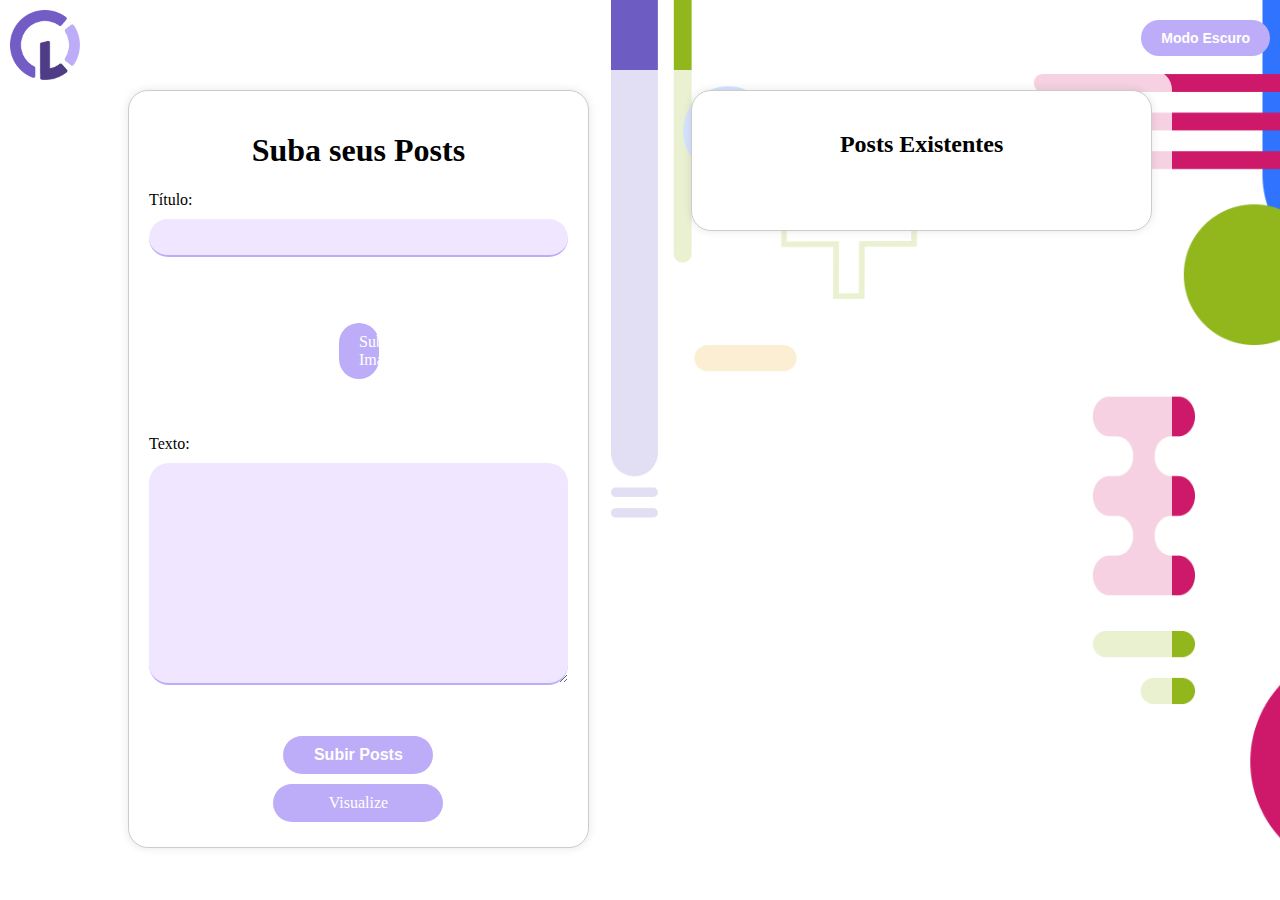
<file: subir-posts/index.html>
<!DOCTYPE html>
<html lang="pt-BR">
<head>
    <meta charset="UTF-8">
    <meta name="viewport" content="width=device-width, initial-scale=1.0">
    <title>Subir Post</title>
    <link rel="stylesheet" href="styles.css">
    <link rel="icon" href="/img/LOGO ANIMADA 1.png" type="image/png">
</head>
<body>
    <!-- Botão para alternar o modo -->
    <button id="toggleMode" class="botao-modo">Modo Escuro</button>
 
    <!-- Adiciona a logo no canto superior esquerdo -->
    <div class="logo">
        <a href="https://co.labbs.com.br/" target="_blank">
        <img src="/img/LOGO ANIMADA 1.png" alt="Logo">
        </a>
    </div>
 
    <div class="container">
        <!-- Seção de formulário movida para a esquerda -->
        <div class="left">
            <div class="card">
                <h1>Suba seus Posts</h1>
                <form id="postForm">
                    <!-- Campo para o título do post -->
                    <label for="title">Título:</label>
                    <input type="text" id="title" name="title" required><br><br>
                   
                    <!-- Campo para upload de imagens -->
                    <label for="image">Subir Imagens/GIFs</label>
                    <input type="file" id="image" name="image" accept="image/*" multiple><br><br>
                   
                    <!-- Campo para o conteúdo do post -->
                    <label for="content">Texto:</label>
                    <textarea id="content" name="content" required class="txt-post"></textarea><br><br>
                   
                    <!-- Botão para subir o post -->
                    <button type="submit" class="botao-subir">Subir Posts</button>
                    <!-- Link para exibir posts -->
                    <a href="/exibir-posts/posts.html" class="botao" target="_blank">Visualize</a>
                </form>
            </div>
        </div>
        <!-- Seção de posts existentes movida para a direita -->
        <div class="right">
            <div class="card">
                <h2>Posts Existentes</h2>
                <!-- Lista de posts existentes -->
                <ul id="postList"></ul>
            </div>
        </div>
    </div>
    <h2 class="direito">CRIADO POR Felipe Monteiro Silveira e Gabriela </h2>
 
    <!-- Modal para edição de posts -->
    <div id="editModal" style="display:none;">
        <h2>Editar Post</h2>
        <form id="editForm">
            <label for="editTitle">Título:</label>
            <input type="text" id="editTitle" name="editTitle" required><br><br>
           
            <label for="editImage" class="btn-upload">Subir Imagens/GIFs</label>
            <input type="file" id="image" name="image" accept="image/*" multiple>
   
            <label for="editContent">Texto:</label>
            <textarea id="editContent" name="editContent" required class="input-edit"></textarea><br><br>
           
            <button type="submit" class="btn-salvar-edicao">Salvar Alterações</button>
            <button type="button" onclick="closeEditModal()" class="btn-fechar-edicao">Fechar</button>
        </form>
    </div>
   
 
    <!-- Inclusão do script JavaScript -->
    <script src="script.js"></script>
</body>
</html>
</file>
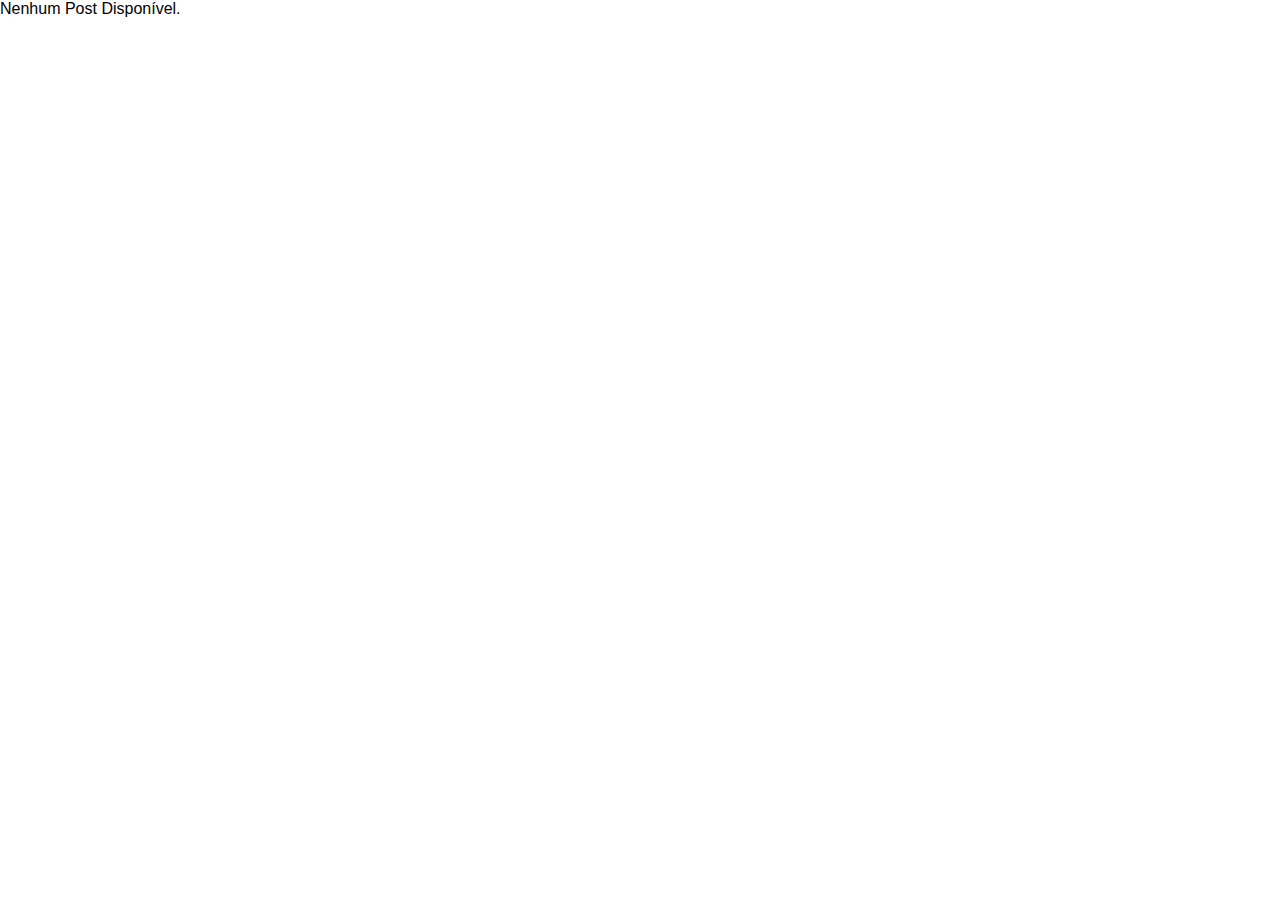
<file: exibir-posts/posts.html>
<!DOCTYPE html>
<html lang="pt-BR">
<head>
    <meta charset="UTF-8">
    <meta name="viewport" content="width=device-width, initial-scale=1.0">
    <title>Carrossel de Posts</title>
    <link rel="icon" href="/img/LOGO ANIMADA 1.png" type="image/png">
    <link rel="stylesheet" href="posts.css">
</head>
<body>
    <section class="containerproje">
        <div class="carousel" id="carousel">
            <!-- Os posts serão inseridos aqui -->
        </div>
    </section>
    <script src="posts.js"></script>
</body>
</html>
</file>
<file: subir-posts/styles.css>
/* Estilo geral do corpo */
body {
    font-family: Arial, sans-serif;
    display: flex;
    justify-content: center;
    align-items: center; /* Centraliza verticalmente */
    height: 100vh;
    margin: 0;
    background-image: url('/img/Capa Branca.png'); /* Imagem de fundo para o modo claro */
    background-size: cover; /* Cobre toda a área */
    background-position: center; /* Centraliza a imagem */
    background-attachment: fixed; /* Fixa a imagem de fundo */
    background-repeat: no-repeat; /* Não repete a imagem */
    font-family: "BancodoBrasil Titulos";
}
 
/* Estilo para o modo escuro */
body.dark-mode {
    background-image: url('/img/Capa Preta.png'); /* Imagem de fundo para o modo escuro */
    color: #ffffff;
}
 
/* Estilo para a logo */
.logo {
    position: absolute;
    top: 10px;
    left: 10px;
}
.logo img {
    width: 70px; /* Diminui o tamanho da logo */
}
 
/* Container principal */
.container {
    display: flex;
    width: 80%;
    justify-content: space-between;
    height: 80%; /* Ajusta a altura do container */
    background-color: rgba(255, 255, 255, 0.8); /* Fundo branco semi-transparente */
    border-radius: 20px; /* Bordas arredondadas */
    padding: 20px; /* Espaçamento interno */
}
 
/* Estilo para o modo escuro */
body.dark-mode .container {
    background-color: rgba(18, 18, 18, 0.8); /* Fundo escuro semi-transparente */
}
 
/* Estilo para as seções esquerda e direita */
.left, .right {
    width: 45%;
}
 
/* Estilo para o card */
.card {
    border: 1px solid #ccc;
    padding: 20px;
    border-radius: 20px;
    box-shadow: 0 0 10px rgba(0, 0, 0, 0.1);
    display: flex;
    flex-direction: column;
    justify-content: center; /* Centraliza o conteúdo horizontalmente */
    align-items: center; /* Centraliza o conteúdo verticalmente */
    background-color: #fff; /* Fundo branco */
}
 
.txt-post{
    height: 200px;
}
 
 
/* Estilo para o modo escuro */
body.dark-mode .card {
    background-color: #072739; /* Fundo escuro */
    border-color: #072739; /* Borda escura */
}
 
/* Estilo para o formulário */
form {
    display: flex;
    flex-direction: column;
    width: 100%; /* Garante que o formulário ocupe toda a largura do card */
}
 
/* Estilo para inputs, textarea e botões */
input, textarea, button {
    margin: 10px 0;
    padding: 5px;
    font-size: 14px;
    border-radius: 20px;
}
 
/* Estilo específico para inputs */
input[type="text"], textarea {
    border: none; /* Remove bordas padrão */
    border-bottom: 2px solid #BDADF9; /* Adiciona linha roxa embaixo */
    padding: 10px; /* Adiciona espaçamento interno */
    outline: none; /* Remove o contorno ao focar */
    background-color: #f0e6ff; /* Adiciona cor de fundo */
}
 
/* Estilo para o modo escuro */
body.dark-mode input[type="text"], body.dark-mode textarea {
    background-color: #444444; /* Fundo escuro */
    color: #ffffff; /* Texto branco */
}
 
/* Estilo para o botão */
.botao {
    display: inline-block;
    padding: 10px 20px;
    width: 130px; /* Diminui a largura do botão */
    color: #fff;
    background-color: #BDADF9;
    border: none;
    border-radius: 20px;
    text-align: center;
    text-decoration: none;
    transition: background-color 0.3s ease;
    margin: 5px auto;
    font-size: 16px;
   
}
 
.botao-subir {
    display: inline-block;
    padding: 10px 20px;
    width: 150px; /* Diminui a largura do botão */
    color: #fff;
    background-color: #BDADF9;
    border: none;
    border-radius: 20px;
    text-align: center;
    text-decoration: none;
    transition: background-color 0.3s ease;
    margin: 5px auto; /* Centraliza o botão e adiciona margem acima e abaixo */
    font-size: 16px;
    font-weight: bold;
}
 
/* Estilo para o botão de apagar */
button.delete {
    background-color: #BDADF9;
    color: #fff;
    border: none;
    border-radius: 20px;
    padding: 10px 20px;
    cursor: pointer;
    margin-left: 10px;
    font-weight: bold;
    transition: transform 0.3s ease, background-color 0.3s ease; /* Animação */
}
 
/* Estilo para o botão ao passar o mouse */
.botao:hover {
    background-color: #6D5CC2;
    transform: scale(1.1); /* Animação de aumento */
}
 
.botao-subir:hover {
    background-color: #6D5CC2;
    transform: scale(1.1); /* Animação de aumento */
}
 
button.delete:hover {
    background-color: #6D5CC2; /* Cor ao passar o mouse */
    transform: scale(1.1); /* Animação de aumento */
}
 
/* Estilo para o input de arquivo */
input[type="file"] {
    display: none;
}
 
label[for="image"] {
    display: inline-block;
    padding: 10px 20px;
    background-color: #BDADF9;
    color: white;
    border-radius: 20px;
    cursor: pointer;
    transition: background-color 0.3s ease, transform 0.3s ease;
    margin: 20px 190px; /* Adiciona margem acima e abaixo */
    text-align: center;
}
 
label[for="image"]:hover {
    background-color: #6D5CC2;
    transform: scale(1.05);
}
 
.direito {
    color: #ffffff;
    position: absolute;
    align-items: center;
    margin-top: 350px;
    opacity: 0.0;
}
 
/* Estilo para o botão de modo */
.botao-modo {
    font-weight: bold;
    position: absolute;
    top: 10px;
    right: 10px;
    padding: 10px 20px;
    background-color: #BDADF9;
    color: white;
    border: none;
    border-radius: 20px;
    cursor: pointer;
    transition: background-color 0.3s ease;
}
 
.botao-modo:hover {
    background-color: #6D5CC2;
}
 
#editModal {
    position: fixed;
    top: 50%;
    left: 50%;
    transform: translate(-50%, -50%);
    background-color: #BDADF9;
    padding: 20px;
    border: 1px solid #BDADF9;
    border-radius: 10px;
    box-shadow: 0 0 10px rgba(0, 0, 0, 0.9);
    z-index: 1000;
    width: 90%;
    max-width: 800px;
    box-sizing: border-box; /* Inclui padding e border na largura total */
    font-family: "BancodoBrasil Titulos";
}
 
/* Estilo para o modo escuro */
body.dark-mode #editModal {
    background-color: #072739; /* Fundo escuro */
    border-color: #072739; /* Borda escura */
}
 
.input-edit {
    height: 200px;
    width: 100%;
    box-sizing: border-box; /* Inclui padding e border na largura total */
}
 
.txt-edit {
    position: relative;
    margin-right: 0;
    width: 100%;
    max-height: 200px;
    box-sizing: border-box; /* Inclui padding e border na largura total */
}
 
.btn-fechar-edicao, .btn-salvar-edicao{
    font-family: "BancodoBrasil Titulos";
    background-color: #6D5CC2;
    color: #fff;
    border: none;
    border-radius: 20px;
    padding: 10px 20px;
    cursor: pointer;
    font-weight: bold;
    transition: transform 0.3s ease, background-color 0.3s ease; /* Animação */
    margin: 10px 0;
    width: 100%;
    box-sizing: border-box; /* Inclui padding e border na largura total */
}
 
button.edit{
    background-color: #BDADF9;
    color: #fff;
    border: none;
    border-radius: 20px;
    padding: 10px 20px;
    cursor: pointer;
    font-weight: bold;
    transition: transform 0.3s ease, background-color 0.3s ease; /* Animação */
    margin: 10px 0;
    width: 100%;
    box-sizing: border-box; /* Inclui padding e border na largura total */
}
 
 
.btn-fechar-edicao:hover, .btn-salvar-edicao:hover, button.edit:hover {
    background-color: #a189fa; /* Cor ao passar o mouse */
    transform: scale(1.1); /* Animação de aumento */
}
 
button.edit:hover {
    background-color: #6D5CC2; /* Cor ao passar o mouse */
    transform: scale(1.1); /* Animação de aumento */
}
 
 
#editModal h2 {
    font-family: "BancodoBrasil Titulos";
    margin-top: 0;
    text-align: center;
}
 
/* Estilo para o botão de upload */
.btn-upload {
    display: inline-block;
    padding: 10px 20px;
    background-color: #6D5CC2;
    color: white;
    border-radius: 20px;
    cursor: pointer;
    transition: background-color 0.3s ease, transform 0.3s ease;
    text-align: center;
    margin: 10px 0;
    width: 100%;
    box-sizing: border-box; /* Inclui padding e border na largura total */
}
 
.btn-upload:hover {
    background-color: #a189fa;
    transform: scale(1.05);
}
 
/* Media Queries para Responsividade */
@media (min-width: 768px) {
    #editModal {
        font-family: "BancodoBrasil Titulos";
        padding: 20px 40px;
    }
    .btn-fechar-edicao, .btn-salvar-edicao, button.edit, .btn-upload {
        width: auto;
        margin: 10px 5px;
    }
}
</file>
<file: exibir-posts/posts.css>
@import url('https://fonts.googleapis.com/css2?family=Noto+Sans:ital,wght@0,400;0,700;1,400&display=swap');

* {
    margin: 0;
    padding: 0;
    box-sizing: border-box;
}

body, html {
    width: 100%;
    height: 100%;
    overflow: hidden; /* Evita barras de rolagem */
    font-family: 'BancodoBrasil Titulos', sans-serif;
}

.containerproje {
    position: relative;
    width: 100%;
    height: 100%;
    overflow: hidden; /* Evita barras de rolagem */
}

.carousel {
    display: flex;
    overflow: hidden;
    width: 100%;
    height: 100%;
    position: relative;
}

.slide-container {
    display: none;
    width: 100%;
    height: 100%;
    transition: transform 1s ease-in-out; /* Adiciona transição de movimento */
}

.slide-container.active {
    display: block;
}

.slide {
    width: 100%;
    height: 100%;
    display: flex;
    align-items: center;
    justify-content: center;
    position: relative;
    padding: 100px 1%; /* Mantém o padding original */
    padding-bottom: 50px; /* Mantém o padding original, jogar a caixa de texto pra baixo*/ 
}

.carousel-image {
    flex: 1;
    background-size: cover;
    background-position: center;
    width: 100%;
    height: 100%;
    position: absolute;
    top: 0;
    left: 0;
    z-index: -1;
    opacity: 0;
    animation: fadeInOut 1s forwards; /* Ajustei a animação */
}

.carousel-content {
    flex: 1 1 450px; /* Aumentei o tamanho flexível */
    background: rgba(0, 0, 0, 0.5);
    color: white;
    padding: 1em;
    box-sizing: border-box;
    text-align: left;
    animation: fadeInOut .4s linear .4s backwards;
    border-radius: 15px; /* Adicionei bordas arredondadas */
    margin-right: 20px; /* Adicionei margem à direita */
    margin-top: auto; /* Ajustei a margem superior para auto */
    align-self: flex-end; /* Alinha a caixa de texto ao final do container */
}

@keyframes fadeInOut {
    0% {
        opacity: 0;
        transform: translateX(-40px); /* Transição semelhante à do texto */
    }
    100% {
        opacity: 1;
        transform: translateX(0);
    }
}

.carousel-content h3 {
    font-size: 2.5rem; /* Aumentei o tamanho da fonte */
    color: #ffffff;
    font-family: 'BancodoBrasil Titulos', sans-serif;
    margin-top: px; /* Adicionei margem superior */
    border-bottom: 2px solid white; /* Adicionei uma divisória branca */
    padding-bottom: 10px; /* Adicionei padding inferior para espaçamento */
}

.carousel-content p {
    font-size: 1.5rem; /* Aumentei o tamanho da fonte */
    color: #ffffff;
    font-family: 'BancoDoBrasil Textos', sans-serif;
    width: 100%; /* Aumentei a largura do texto para 100% */
    height: auto;
    margin-top: 10px; /* Adicionei margem superior */
    text-align: justify; /* Justifiquei o texto */
    display: flex;
    justify-content: left;
    align-items: center;
}

@media(max-width: 500px) {
    .carousel-content h3 {
        background-color: red;
        font-size: 30px; /* Ajustei o tamanho da fonte para dispositivos menores */
        padding: 0.5rem 0.5rem;
    }

    .carousel-content p {
        padding: 0.5rem 0.5rem;
        font-size: 16px; /* Ajustei o tamanho da fonte para dispositivos menores */
        width: 100%; /* Ajustei a largura do texto para 100% */
        height: auto;
        margin-top: 10px; /* Adicionei margem superior */
        text-align: justify; /* Justifiquei o texto */
        display: flex;
        justify-content: center;
        align-items: center;
    }
}

/* Estilos para os indicadores de slide */
.indicators {
    position: absolute;
    bottom: 20px;
    left: 50%;
    transform: translateX(-50%);
    display: flex;
    gap: 10px;
}

.indicator {
    width: 30px;
    height: 5px;
    background-color: rgba(255, 255, 255, 0.5);
    transition: background-color 0.3s;
}

.indicator.active {
    background-color: white;
}
</file>
